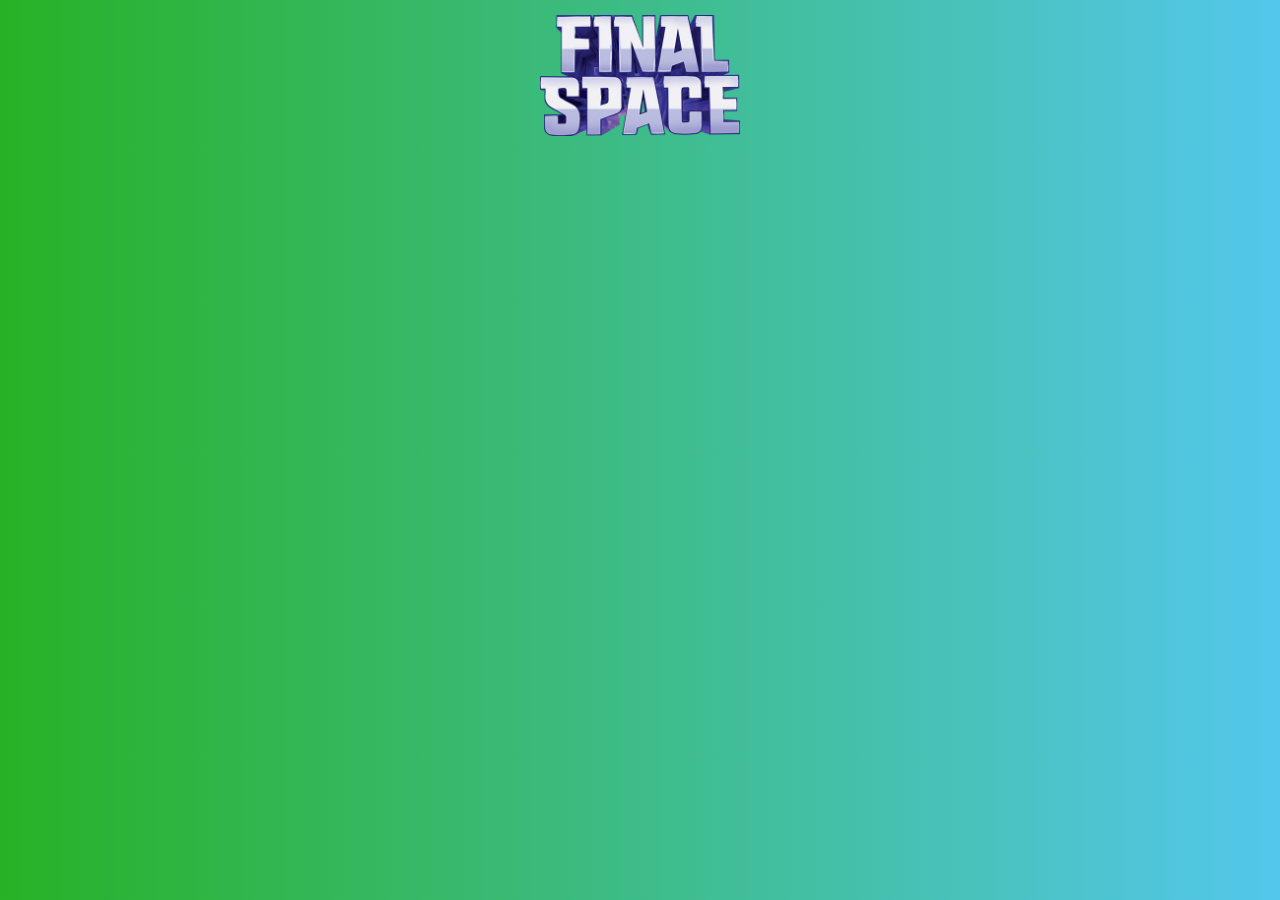
<file: Final-Space API/index.html>
<!DOCTYPE html>
<html lang="en">
<head>
    <meta charset="UTF-8">
    <meta http-equiv="X-UA-Compatible" content="IE=edge">
    <meta name="viewport" content="width=device-width, initial-scale=1.0">
    <title>Final Space</title>
    <link rel="stylesheet" href="style.css">
</head>
<body>
    <img class="final-spaceimg" src="./images/logo.png" alt="" />
    <div class="character-container" id="charid"></div>
    <script src="main.js"></script>
</body>
</html>
</file>
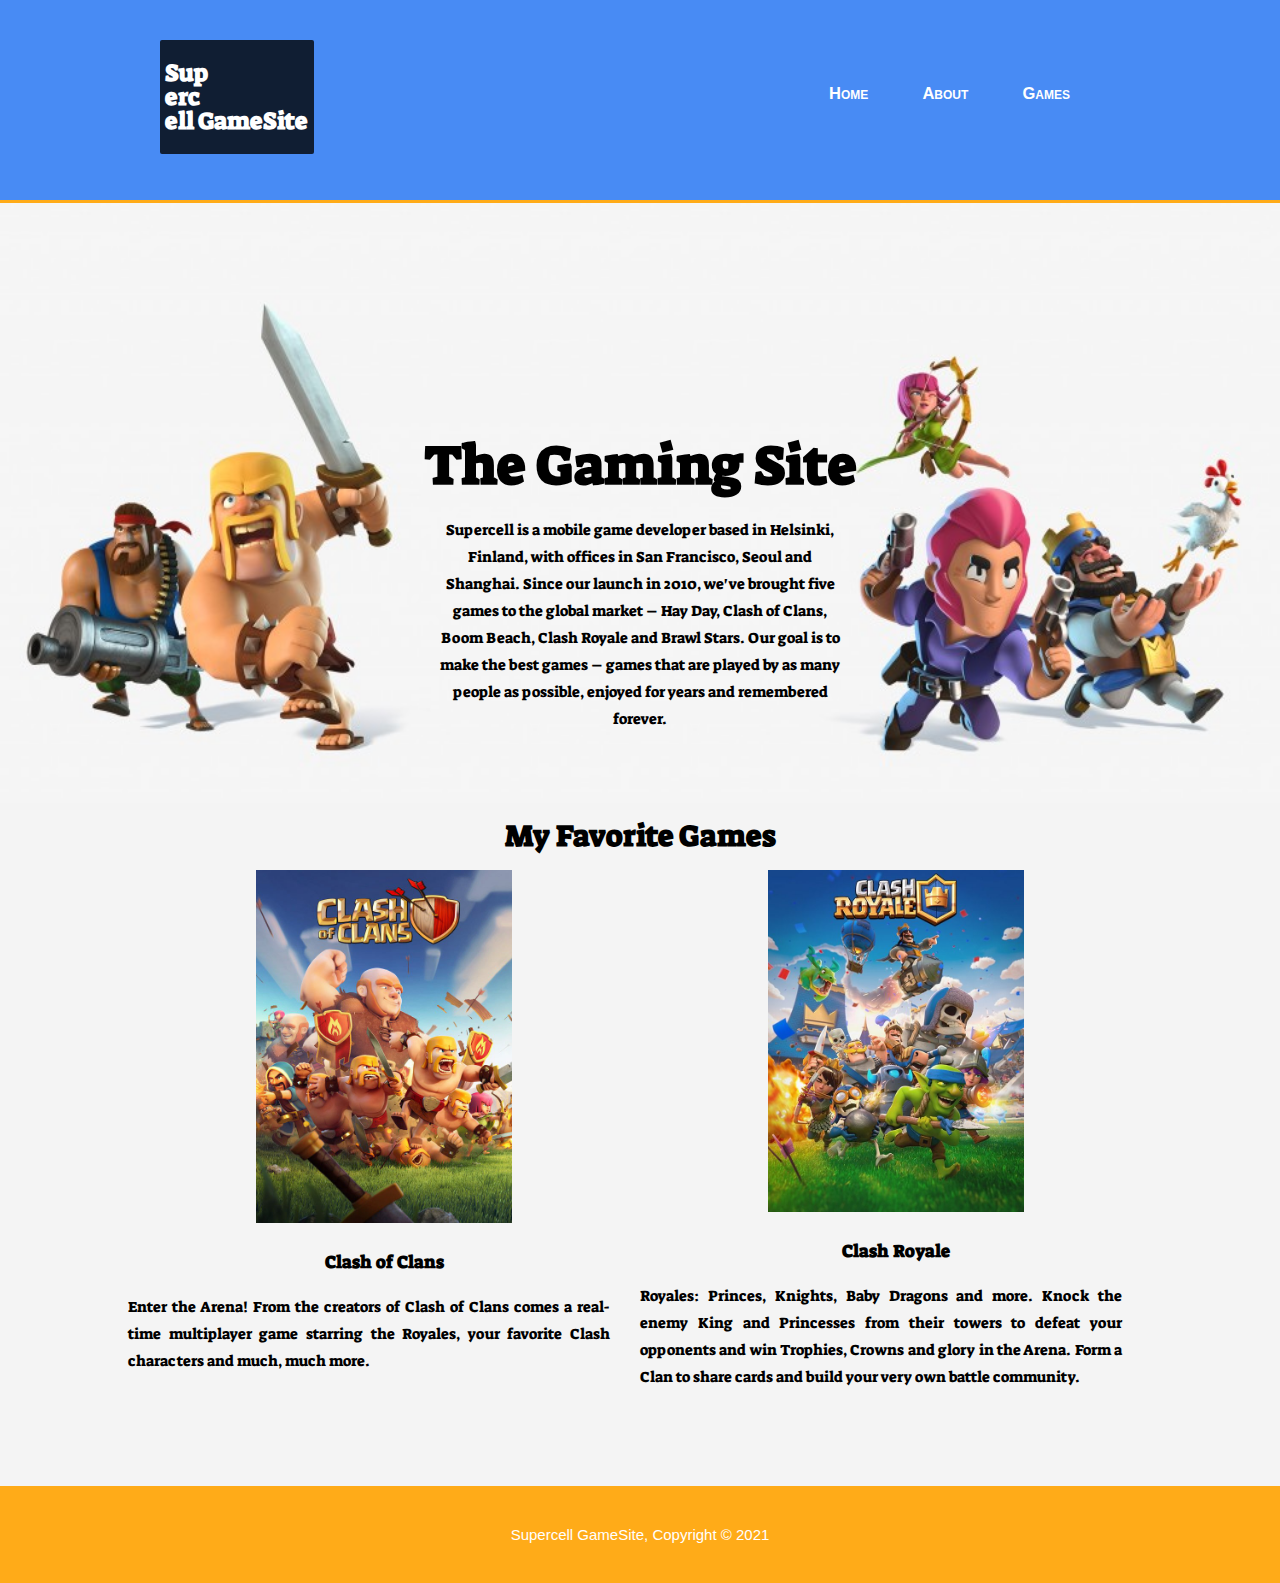
<file: Game Site/index.html>
<!DOCTYPE html>
<html lang="en">
<head>
    <meta charset="UTF-8">
    <meta http-equiv="X-UA-Compatible" content="IE=edge">
    <meta name="keywords" content="Supercell">
    <meta name="description" content="This is used for practicing purpose all content is from supercell website">
    <meta name="viewport" content="width=device-width, initial-scale=1.0">
    <meta name="author", content="M. Lakshmi Madhuri">
    <title>Supercell</title>
    <link rel="stylesheet" href="style.css">
</head>
<body>
    <header>
        <div class="container">
            <div class="logo">
                <h1 style="font-family: 'Suez One', serif; line-height: 1em;"><span>Sup</span><br><span>erc</span><br><span>ell</span> GameSite</h1>
            </div>
            <nav>
                <ul>
                    <li><a href="index.html">Home</a> </li>
                    <li><a href="about.html">About</a> </li>
                    <li><a href="charecters.html">Games</a> </li>
                </ul>
            </nav>
        </div>
    </header>
    <section id="mainimg">
        <div class="container">
            <h1>The Gaming Site</h1>
            <summary>Supercell is a mobile game developer based in Helsinki, 
                Finland, with offices in San Francisco, Seoul and 
                Shanghai. Since our launch in 2010, we've brought 
                five games to the global market – Hay Day, Clash of Clans, 
                Boom Beach, Clash Royale and Brawl Stars. Our goal is to 
                make the best games – games that are played by as many people as 
                possible, enjoyed for years and remembered forever.
            </summary>
        </div>
    </section>
    <section id="row">
        <div class="container">
            <h1>My Favorite Games</h1>
            <div class="col">
                <img src="./images/clashc.jpg" alt="clash of clans">
                <h3>Clash of Clans</h3>
                <p>Enter the Arena! From the creators of Clash of Clans 
                    comes a real-time multiplayer game starring the 
                    Royales, your favorite Clash characters and much, 
                    much more.
                </p>
            </div>
            <div class="col">
                <img src="./images/clashr.jpg" alt="Clash royale">
                <h3>Clash Royale</h3>
                <p>Royales: Princes, Knights, Baby Dragons and more. Knock the 
                    enemy King and Princesses from their towers to defeat your 
                    opponents and win Trophies, Crowns and glory in the Arena. 
                    Form a Clan to share cards and build your very own battle 
                    community.
                </p>
            </div>
        </div>
    </section>
    <div class="clearfix"></div>
    <footer id="footer">
        <p>Supercell GameSite, Copyright &copy; 2021</p>
    </footer>
</body>
</html>
</file>
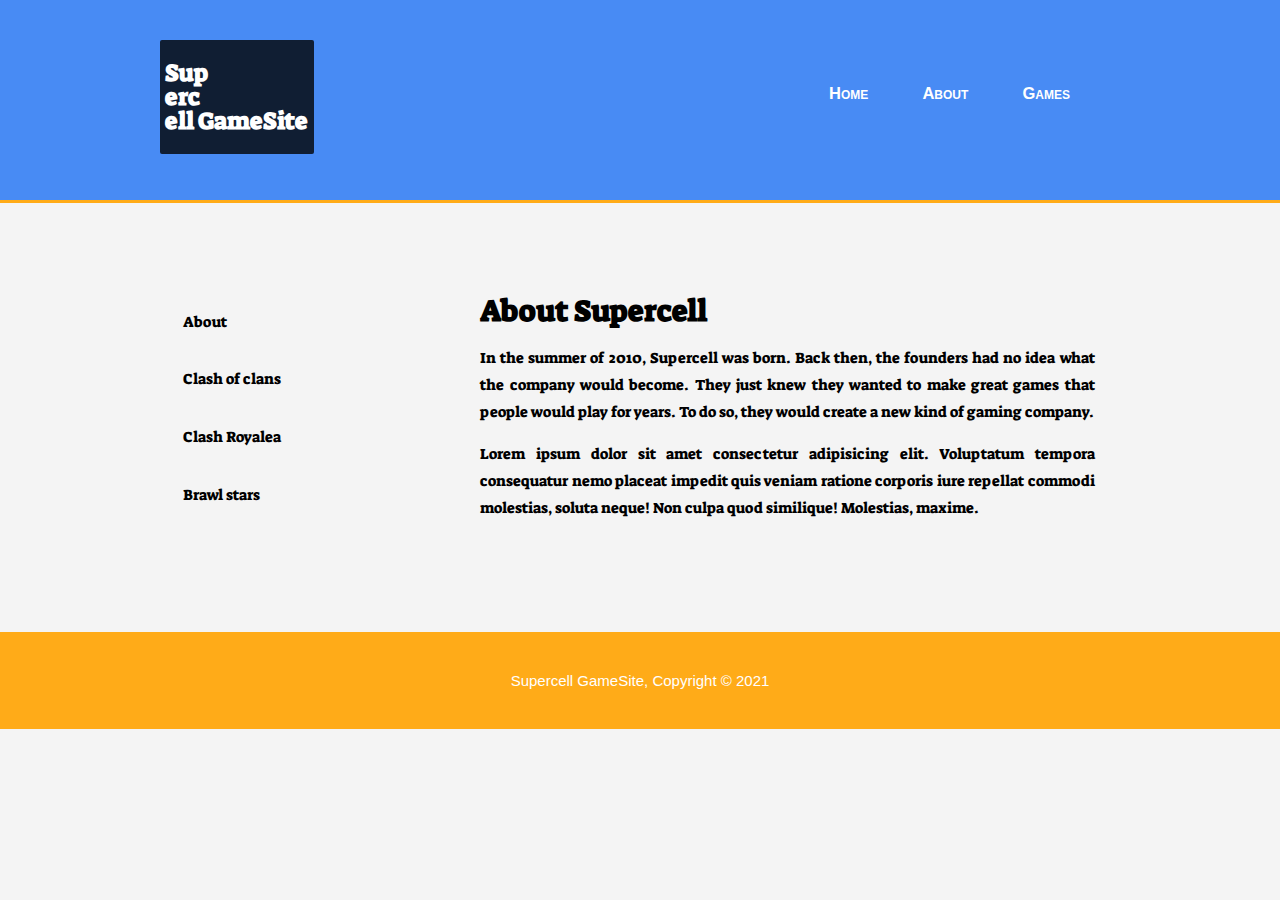
<file: Game Site/about.html>
<!DOCTYPE html>
<html lang="en">
<head>
    <meta charset="UTF-8">
    <meta http-equiv="X-UA-Compatible" content="IE=edge">
    <meta name="viewport" content="width=device-width, initial-scale=1.0">
    <title>GameSite</title>
    <link rel="stylesheet" href="style.css">
</head>
<body>
    <header>
        <div class="container">
            <div class="logo">
                <h1 style="font-family: 'Suez One', serif; line-height: 1em;"><span>Sup</span><br><span>erc</span><br><span>ell</span> GameSite</h1>
            </div>
            <nav>
                <ul>
                    <li><a href="index.html">Home</a> </li>
                    <li><a href="about.html">About</a> </li>
                    <li><a href="charecters.html">Games</a> </li>
                </ul>
            </nav>
        </div>
    </header>
    <section id="main">
        <div class="container">
            <div class="row">
                <aside class="column-1">
                    <ul>
                        <li><a href="#about">About</a></li>
                        <li><a href="https://supercell.com/en/games/clashofclans/" target="_blank">Clash of clans</a></li>
                        <li><a href="https://supercell.com/en/games/clashroyale/" target="_blank">Clash Royalea</a></li>
                        <li><a href="https://supercell.com/en/games/brawlstars/" target="_blank">Brawl stars</a></li>
                    </ul>
                </aside>
                <article class="column-2">
                    <h1 class="page-title">About Supercell</h1>
                    <p>In the summer of 2010, Supercell was born. Back then, 
                        the founders had no idea what the company would become. 
                        They just knew they wanted to make great games that 
                        people would play for years. To do so, they would create 
                        a new kind of gaming company.
                    </p>
                    <p>Lorem ipsum dolor sit amet consectetur adipisicing 
                        elit. Voluptatum tempora consequatur nemo placeat 
                        impedit quis veniam ratione corporis iure repellat 
                        commodi molestias, soluta neque! Non culpa quod 
                        similique! Molestias, maxime.
                    </p>
                </article>
            </div>
        </div>
    </section>
    <div class="clearfix"></div>
    <footer id="footer">
        <p>Supercell GameSite, Copyright &copy; 2021</p>
    </footer>
</body>
</html>
</file>
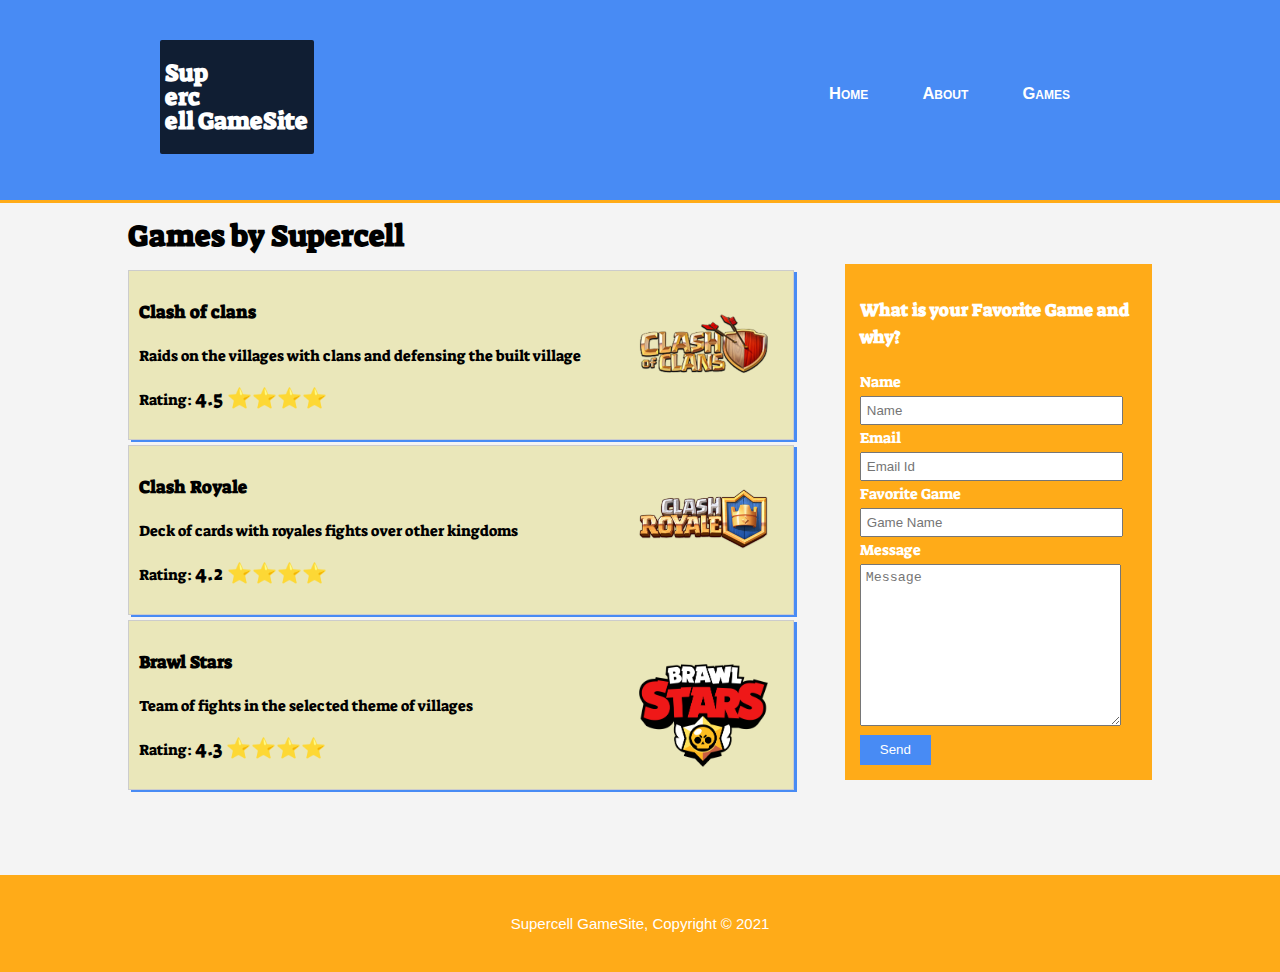
<file: Game Site/charecters.html>
<!DOCTYPE html>
<html lang="en">
<head>
    <meta charset="UTF-8">
    <meta http-equiv="X-UA-Compatible" content="IE=edge">
    <meta name="viewport" content="width=device-width, initial-scale=1.0">
    <title>GameSite</title>
    <link rel="stylesheet" href="style.css">
</head>
<body>
    <header>
        <div class="container">
            <div class="logo">
                <h1 style="font-family: 'Suez One', serif; line-height: 1em;"><span>Sup</span><br><span>erc</span><br><span>ell</span> GameSite</h1>
            </div>
            <nav>
                <ul>
                    <li><a href="index.html">Home</a> </li>
                    <li><a href="about.html">About</a> </li>
                    <li><a href="charecters.html">Games</a> </li>
                </ul>
            </nav>
        </div>
    </header>
    <section id="main">
        <div class="container" style="font-family: 'Suez One', serif;">
            <article id="main-col">
                <h1>Games by Supercell</h1>
                <ul id="game">
                    <li>
                        <h3>Clash of clans <img class="img-logo" src="./images/logo_clans.png" alt="clash of clans logo"></h3>
                        <p>Raids on the villages with clans and defensing the built village</p>
                        <p>Rating: <span style='font-size:20px;'>4.5 &#11088;&#11088;&#11088;&#11088;</span></p>
                    </li>
                    <li>
                        <h3>Clash Royale <img class="img-logo" src="./images/logo_royale.png" alt="clash of clans logo"></h3>
                        <p>Deck of cards with royales fights over other kingdoms</p>
                        <p>Rating: <span style='font-size:20px;'>4.2 &#11088;&#11088;&#11088;&#11088;</span></p>
                    </li>
                    <li>
                        <h3>Brawl Stars <img class="img-logo" src="./images/logo_stars.png" alt="clash of clans logo"></h3>
                        <p>Team of fights in the selected theme of villages</p>
                        <p>Rating: <span style='font-size:20px;'>4.3 &#11088;&#11088;&#11088;&#11088;</span></p>
                    </li>
                </ul>
            </article>
            <aside id="sidebar">
                <div class="dark">
                    <h3>What is your Favorite Game and why?</h3>
                    <form action="./index.html" class="quote">
                        <div>
                            <label>Name</label><br>
                            <input type="text" name="name" id="name" placeholder="Name">
                        </div>
                        <div>
                            <label>Email</label><br>
                            <input type="email" name="name" id="name" placeholder="Email Id">
                        </div>
                        <div>
                            <label>Favorite Game</label><br>
                            <input type="text" name="name" id="name" placeholder="Game Name">
                        </div>
                        <div>
                            <label>Message</label><br>
                            <textarea name="" id="" cols="30" rows="10" placeholder="Message"></textarea>
                        </div>
                        <button class="button_s" type="submit">Send</button>
                    </form>
                </div>
            </aside>
        </div>
    </section>
    <div class="clearfix"></div>
    <footer id="footer">
        <p>Supercell GameSite, Copyright &copy; 2021</p>
    </footer>
</body>
</html>
</file>
<file: Final-Space API/style.css>
@import url('https://fonts.googleapis.com/css2?family=Azeret+Mono:wght@400;700;900&family=Space+Grotesk:wght@400;500;700&display=swap');
:root{
    --font-azert: 'Azeret Mono', monospace;
    --font-space: 'Space Grotesk', sans-serif;
    --color1: hsla(120, 65%, 42%, 0.3);
    --color2: #54c7ec;
    --color3: #aae3f6;
}

*{
    box-sizing: border-box;
    padding: 0;
    margin: 0;
}

body{
    background: #aae3f6;
    background-image: linear-gradient(to right, #26b226, #54c7ec);
    display: flex;
    flex-direction: column;
    align-items: center;
    justify-content: center;
    font-family: var(--font-azert);
    margin: 0;
}

.final-spaceimg{
    margin: 15px;
    height: 30%;
    width: 30%;
    max-height: 200px;
    max-width: 200px;
}

.character-container{
    display: flex;
    flex-wrap: wrap;
    align-items: space-between;
    justify-content: center;
    margin: 0 auto;
    max-width: 1200px;
}

.character{
    background-color: rgba(196, 236, 163, 0.3);
    border-radius: 10px;
    box-shadow: 0 3px 15px rgba(100, 100, 100, 0.5), 0 3px 15px rgba(15, 35, 211, 0.5);
    margin: 10px;
    padding: 20px;
    text-align: center;
}

.character:hover{
    box-shadow: 0 3px 15px rgba(104, 192, 243, 0.5), 0 3px 15px rgba(100, 100, 100, 0.5);
}

.character .charimg-container {
    font-size: 2rem;
}

.character .charimg-container img {
	margin-top: 10px;
    width: 100%;
	height: 40%;
    border-radius: 1rem;
    max-width: min-content;
}

.character .number{
	background-color: rgba(0, 0, 0, 0.1);
	border-radius: 10px;
	font-size: 0.8em;
	padding: 5px 10px;
}

.character .name{
	margin: 20px 7px;
	letter-spacing: 1px;
    font-size: var(--font-space);
} 

.character p{
    padding: 0.5rem;
    text-align: center;
    font-size: 0.8rem;
    display: flex;
    justify-content: space-between;
}

.character p:hover{
    font-weight: 700;
    color: black;
    background-color: var(--color1);
    border-radius: 0.5rem;
}
</file>
<file: Game Site/style.css>
@import url('https://fonts.googleapis.com/css2?family=Suez+One&display=swap');

body{
    font-size: 15px;
    font-family: sans-serif, Arial, Helvetica;
    line-height: 1.8em;
    /* removing default padding and margin */
    padding: 0;
    margin: 0;
    background-color: #f4f4f4;
    position:relative;
}

.container{
    width: 80%;
    margin: auto;
    padding: auto;
}

header{
    background: #488bf4;
    color: #fff;
    padding: 40px;
    min-height: 120px;
    border-bottom: 3px solid #ffab18;
    position: sticky;
    
}

.logo{
    background-color: rgba(3, 3, 3, 0.8);
    color: white;
    border-radius: 2px;
    font-size: small;
    padding: 0.5%;
    float: left;
    width: 15%;
    font-size: 80%;
}

header nav{
    float: right;
    margin-top: 40px;
    min-height: auto;
}

ul{
    margin: 0;
    padding: 0;
    list-style-type: none;
}

header li{
    display: inline;
    /* padding: 0px 50px 0px 0px; */
    padding-right: 50px;
}

header a{
    text-decoration: none;
    text-transform: capitalize;
    font-variant: small-caps;
    font-size: 110%;
    font-weight: 800;
    color: #fff;
}

header a:hover{
    color: black;
}

#mainimg {
    min-height: 600px;
    background: url('./images/mainimg.jpg');
    background-repeat: no-repeat;
    background-size: 100% 100%;
    text-align: center;
    color: #000;
    width: 100%;
    z-index: -1;
}

#mainimg h1{
    margin-top: 0px;
    padding-top: 250px;
    padding-right: auto;
    padding-left: auto;
    font-size: 55px;
    font-family: 'Suez One', serif;
}

#mainimg summary{
    padding-left: 30%;
    font-weight: lighter;
    padding-right: 30%;
    font-family: 'Suez One', serif;
}

#footer{
    padding: 20px;
    margin-top: 80px;
    color: #fff;
    background-color: #ffab18;
    text-align: center;
    position: sticky;
}

.clearfix{
    clear: both;
}

#row {
    margin-top: 20px;
}

#row h1{
    font-family: 'Suez One', serif;
    text-align: center;
}

#row .col{
    float: left;
    text-align: center;
    width: 50%;
    font-family: 'Suez One', serif; 
}

#row .col p{
    text-align: justify;
    padding-right: 30px;
}

#row .col img{
    width: 50%;
}

.row{
    display: block;
    margin: 60px 0px;
    box-sizing: border-box;
    background-color: #ffab18;
    font-family: 'Suez One', serif;
}

.column-1{
    width: 30%;
    float: left;
    padding: 15px;
    height: 250px;
}
.column-2{
    width: 60%;
    float: left;
    padding: 15px;
    text-align: justify;
}

.row::after{
    display: table;
    clear: both;
}

.column-1 a{
    text-decoration: none;
    padding: 40px;
    text-align: center;
    /* font-family: 'Suez One', serif; */
    color: black;
}

.column-1 li{
    padding-top: 10%;
}

.column-1 li:hover{
    background-color: #ffab18;
}

aside#sidebar{
    float: right;
    width: 30%;
    margin-top: 6%;
}

article#main-col{
    float: left;
    width: 65%;
}

.dark{
    padding: 15px;
    background: #ffab18;
    color: #fff;
}

ul#game li{
    list-style: none;
    padding: 10px;
    border: #ccc solid 1px;
    margin-bottom: 5px;
    background: hsla(56, 65%, 52%, 0.3);
    box-shadow: 3px 2px #488bf4;
}

ul#game li:hover{
    box-shadow: 3px 2px 3px 2px #488bf4;
}

.img-logo{
    width: 20%;
    padding: 15px;
    height: auto;
    float: right;
}

aside#sidebar .quote input, aside#sidebar .quote text, aside#sidebar .quote textarea{
    width: 90%;
    padding: 5px;
}

.button_s{
    height: 30px;
    background: #488bf4;
    border: 0;
    padding-left: 20px;
    padding-right: 20px;
    color: #fff;
}

.button_s:hover{
    background-color: black;
    color: cornflowerblue;
}

@media(max-width: 768px){
    header nav{
        float: none;
        text-align: center;
        width: 100%;
    }
    header nav{
        margin-top: 20px;
    }
    header .logo{
        width: 40%;
    }
    header a{
        font-size: 100%;
        padding: 40px;
    }
    header ul{
        padding-top: 5%;
    }
    #mainimg h1{
        font-size: 300%;
    }
    aside#sidebar{
        margin-top: 15%;
    }
    .column-1 a{
        padding: 0px;
        width: auto;
    }
    .column-2{
        width: 50%;
    }
}
</file>
